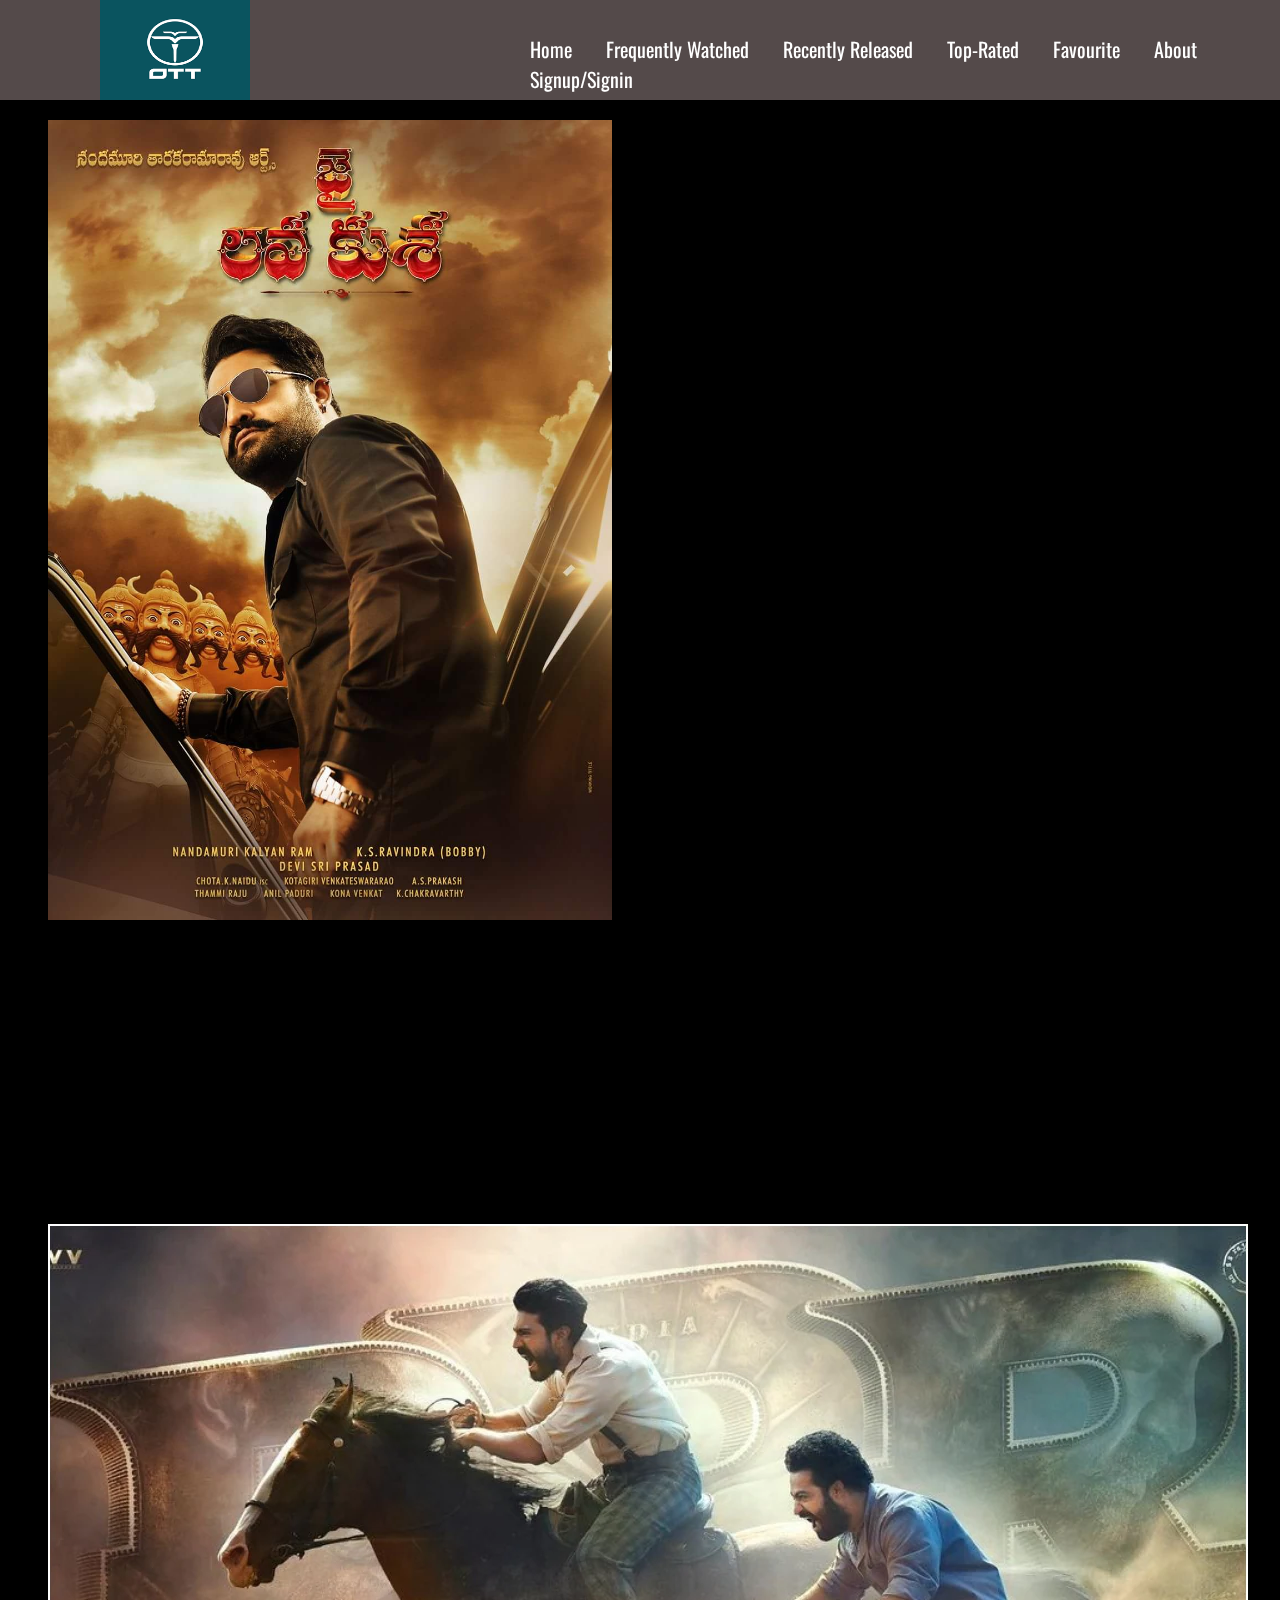
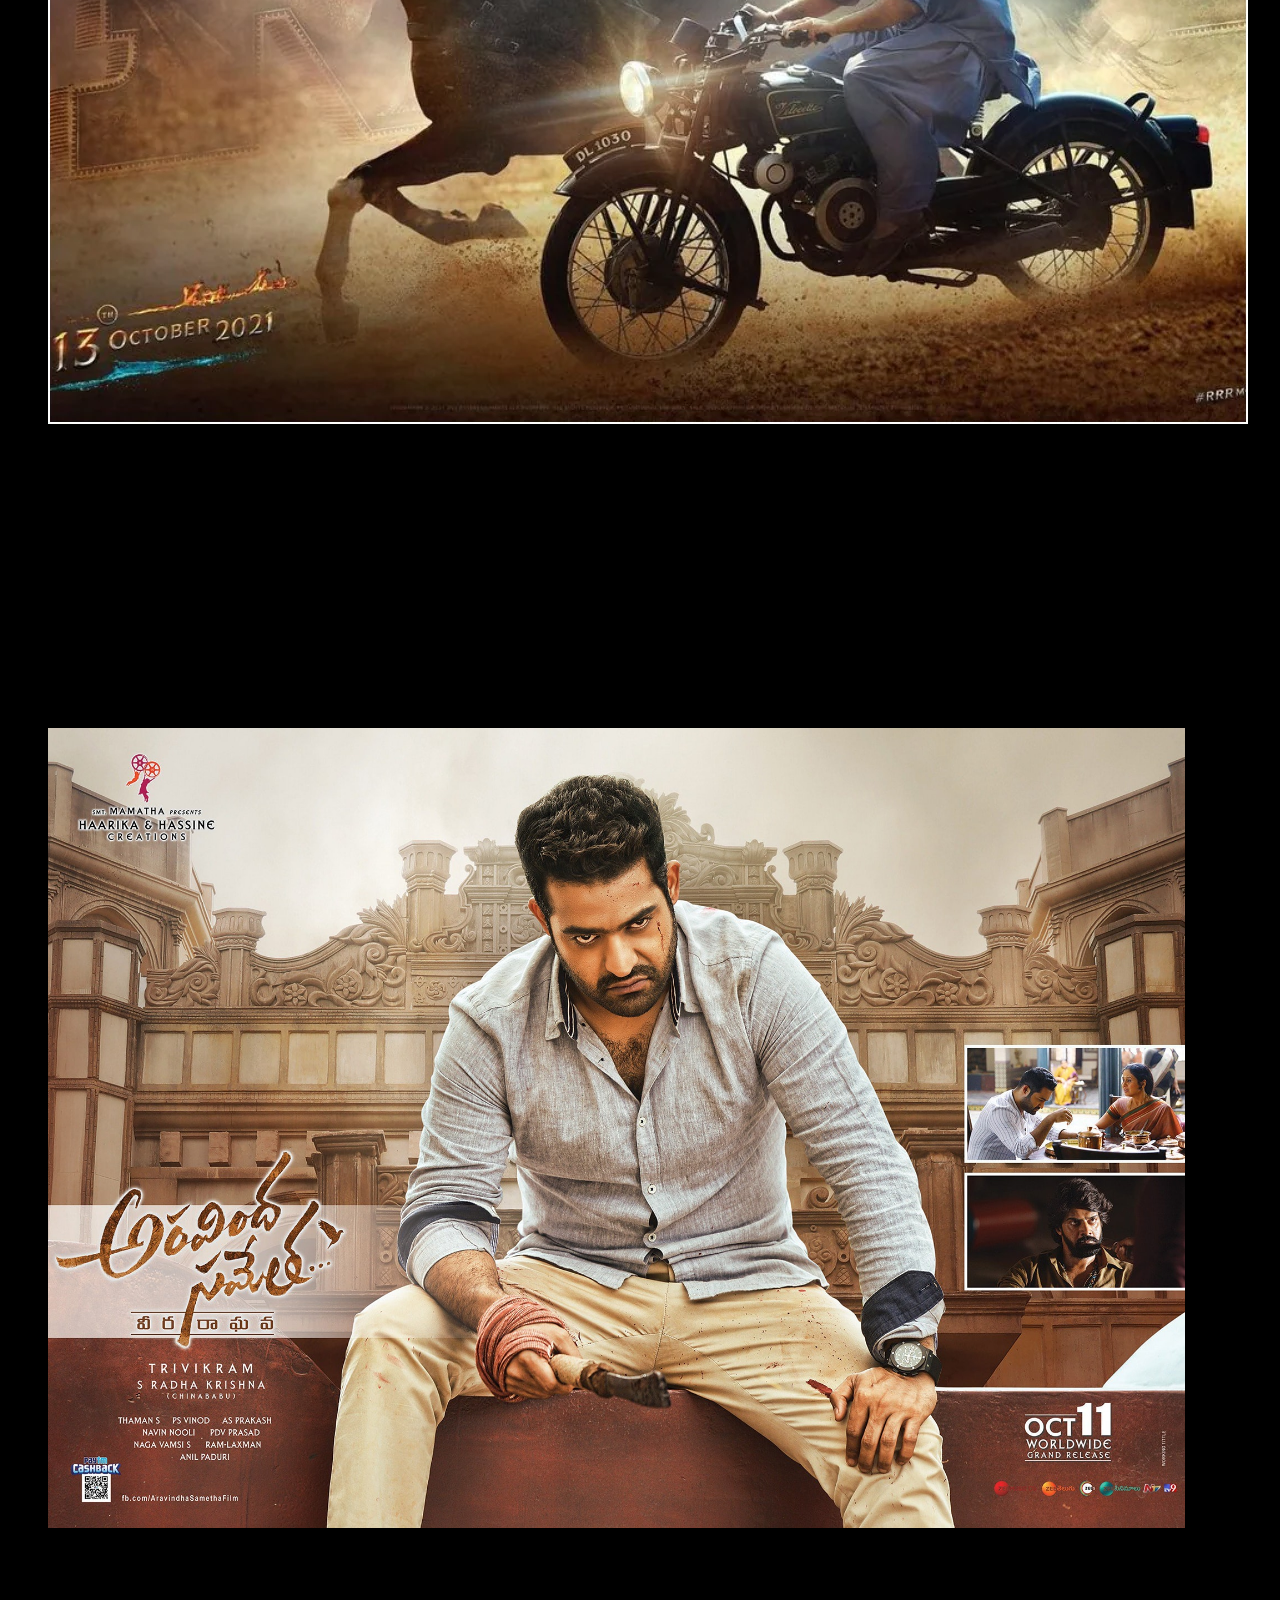
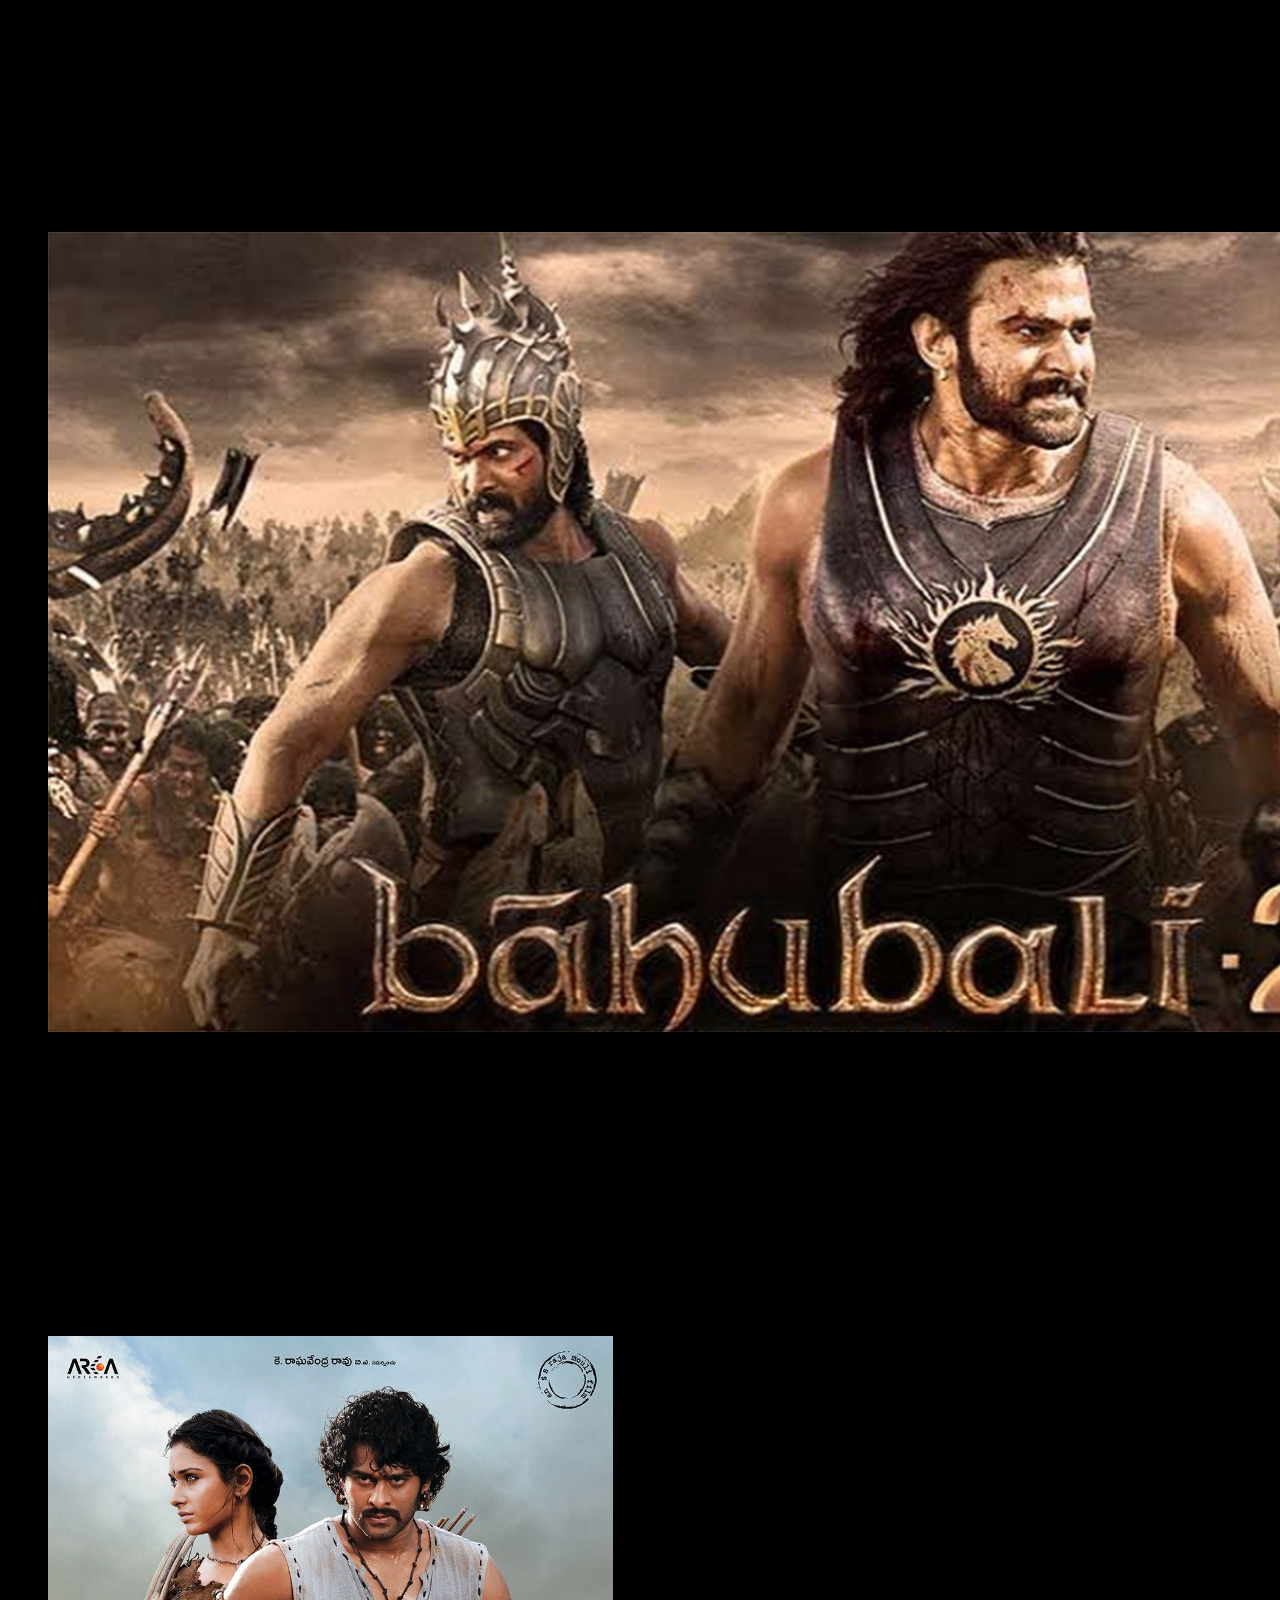
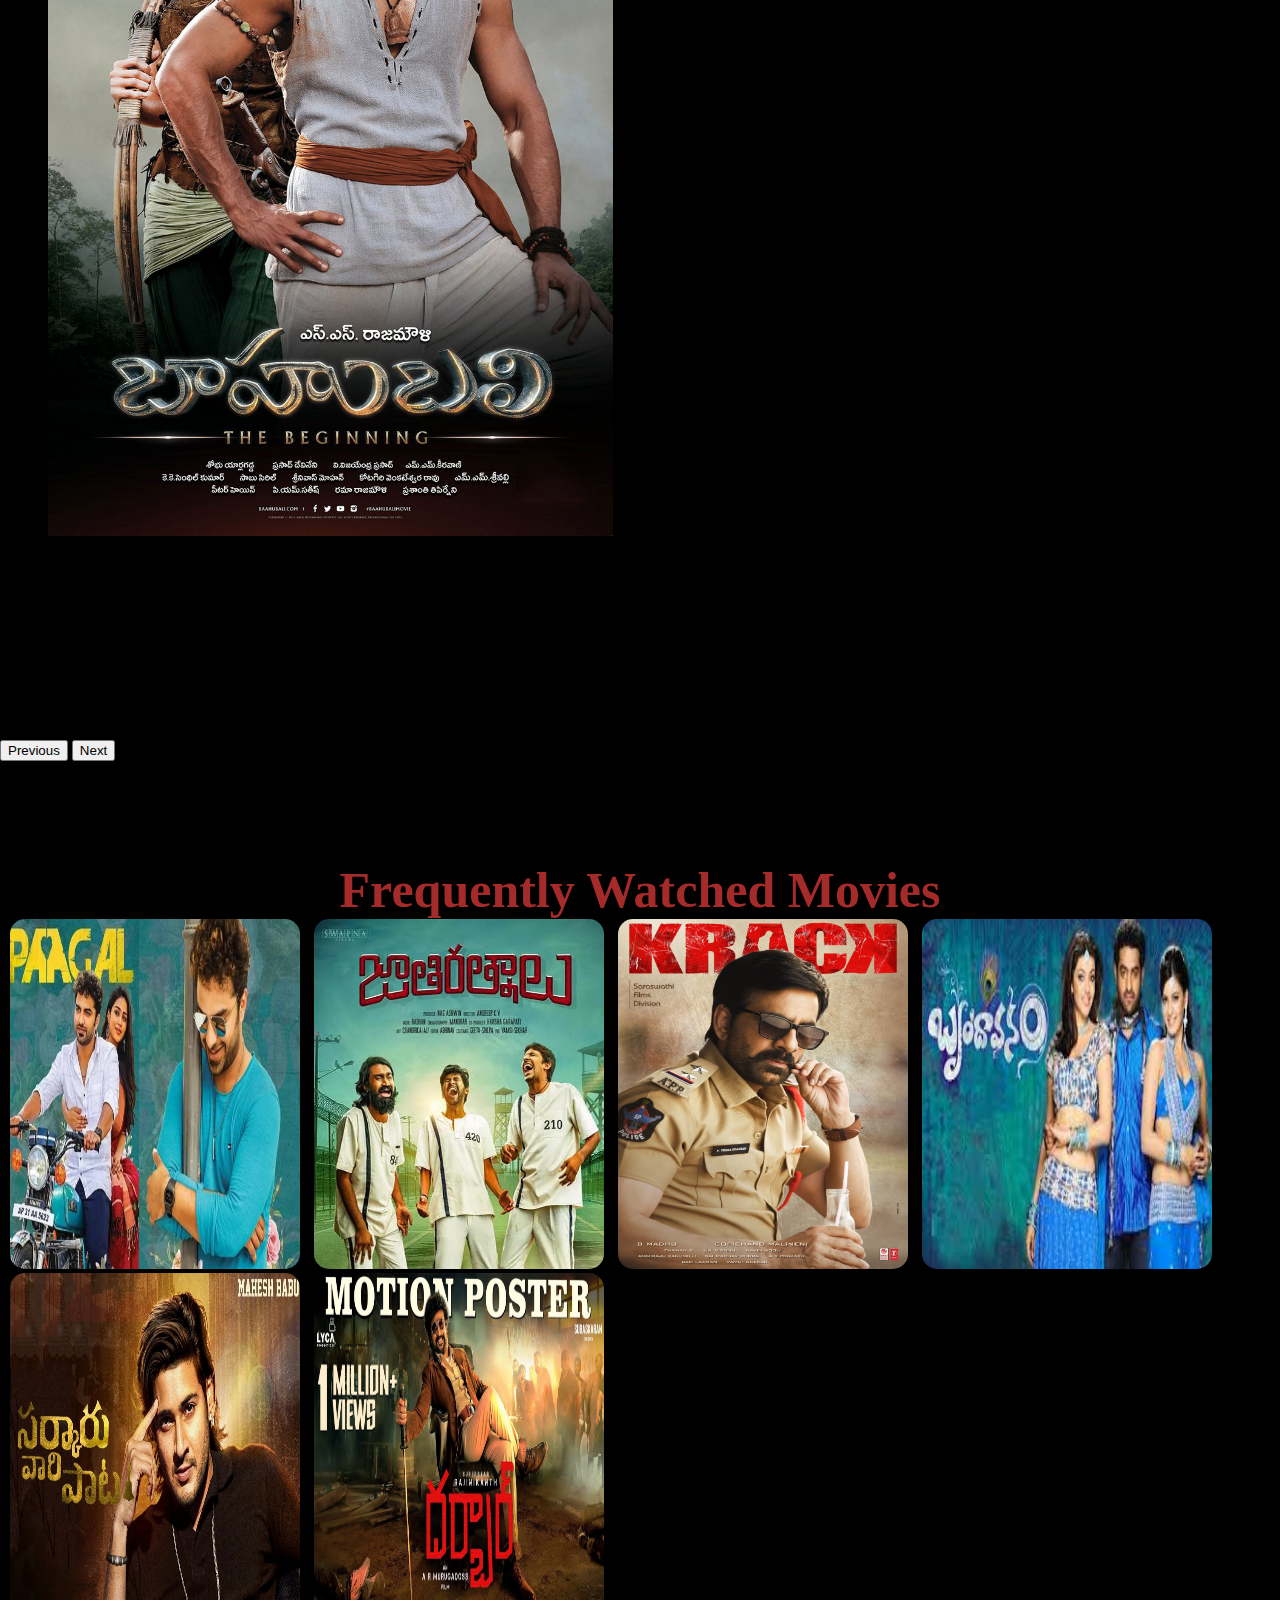
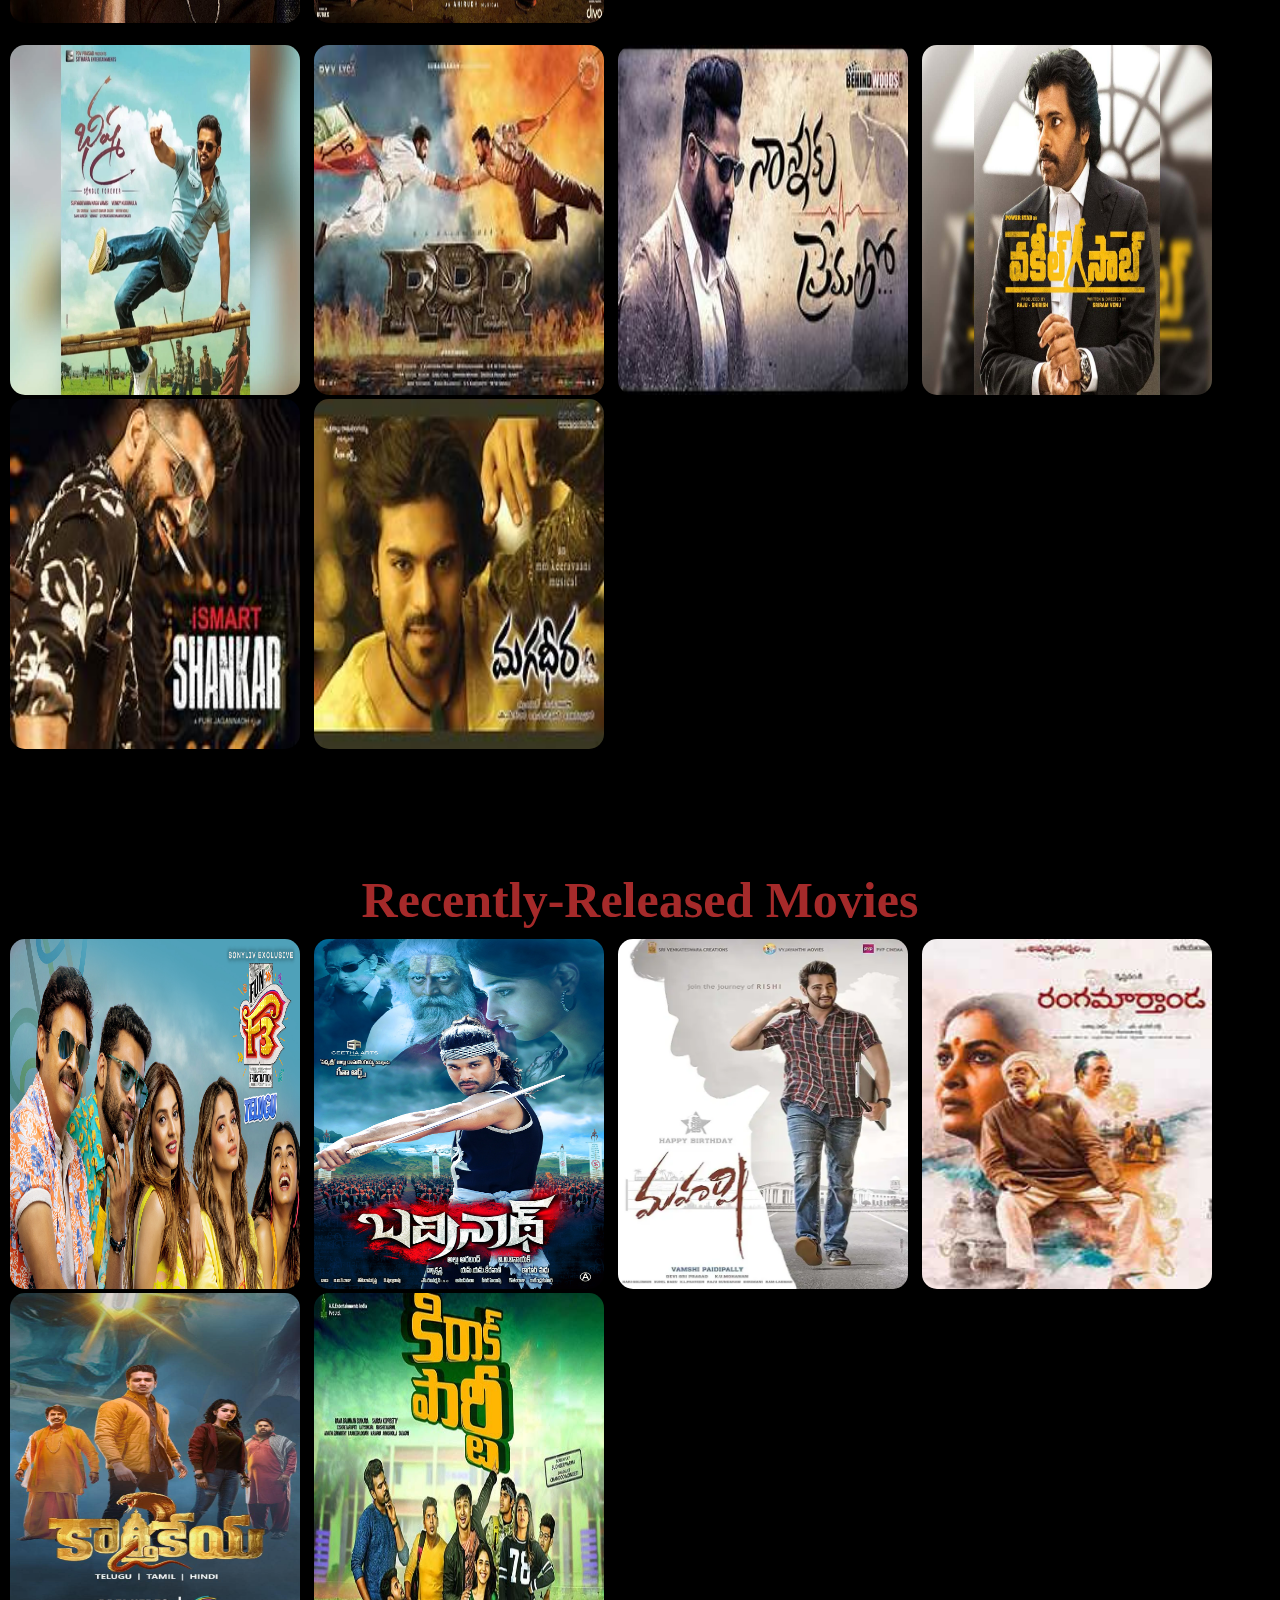
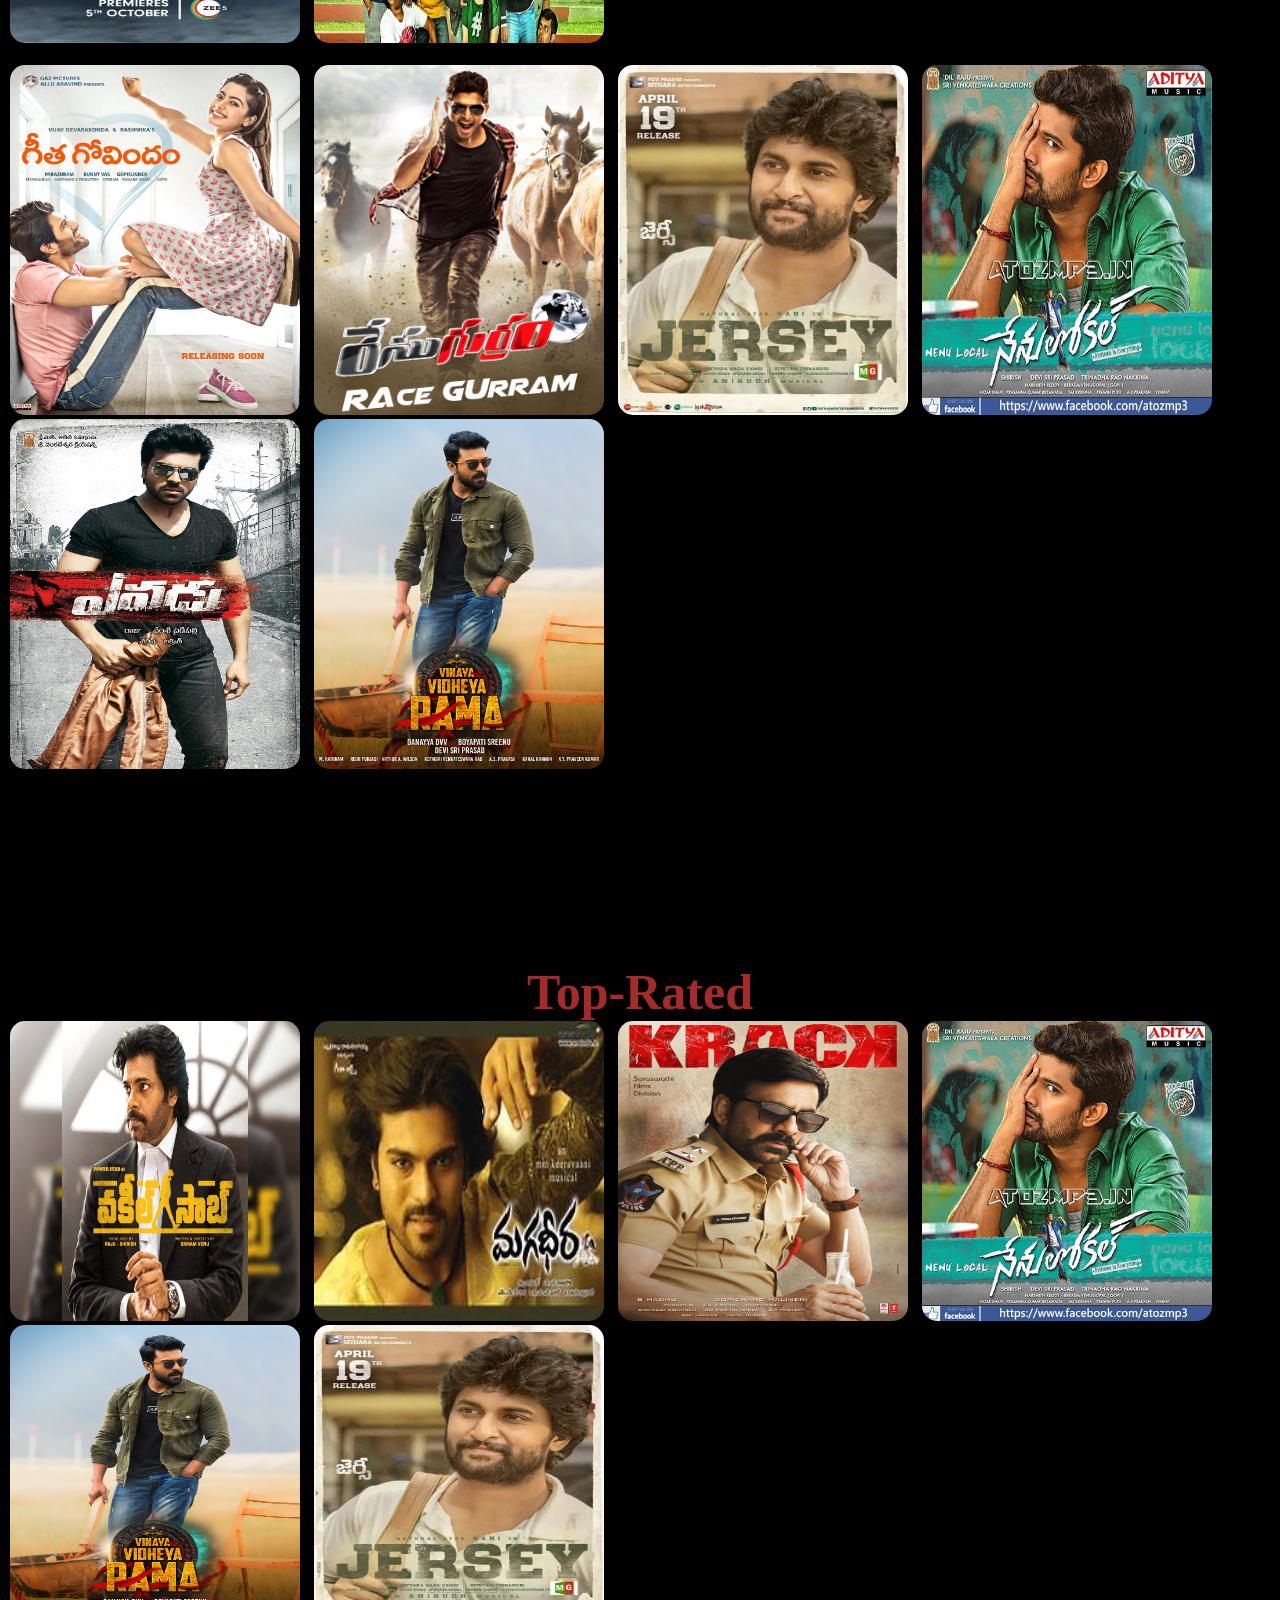
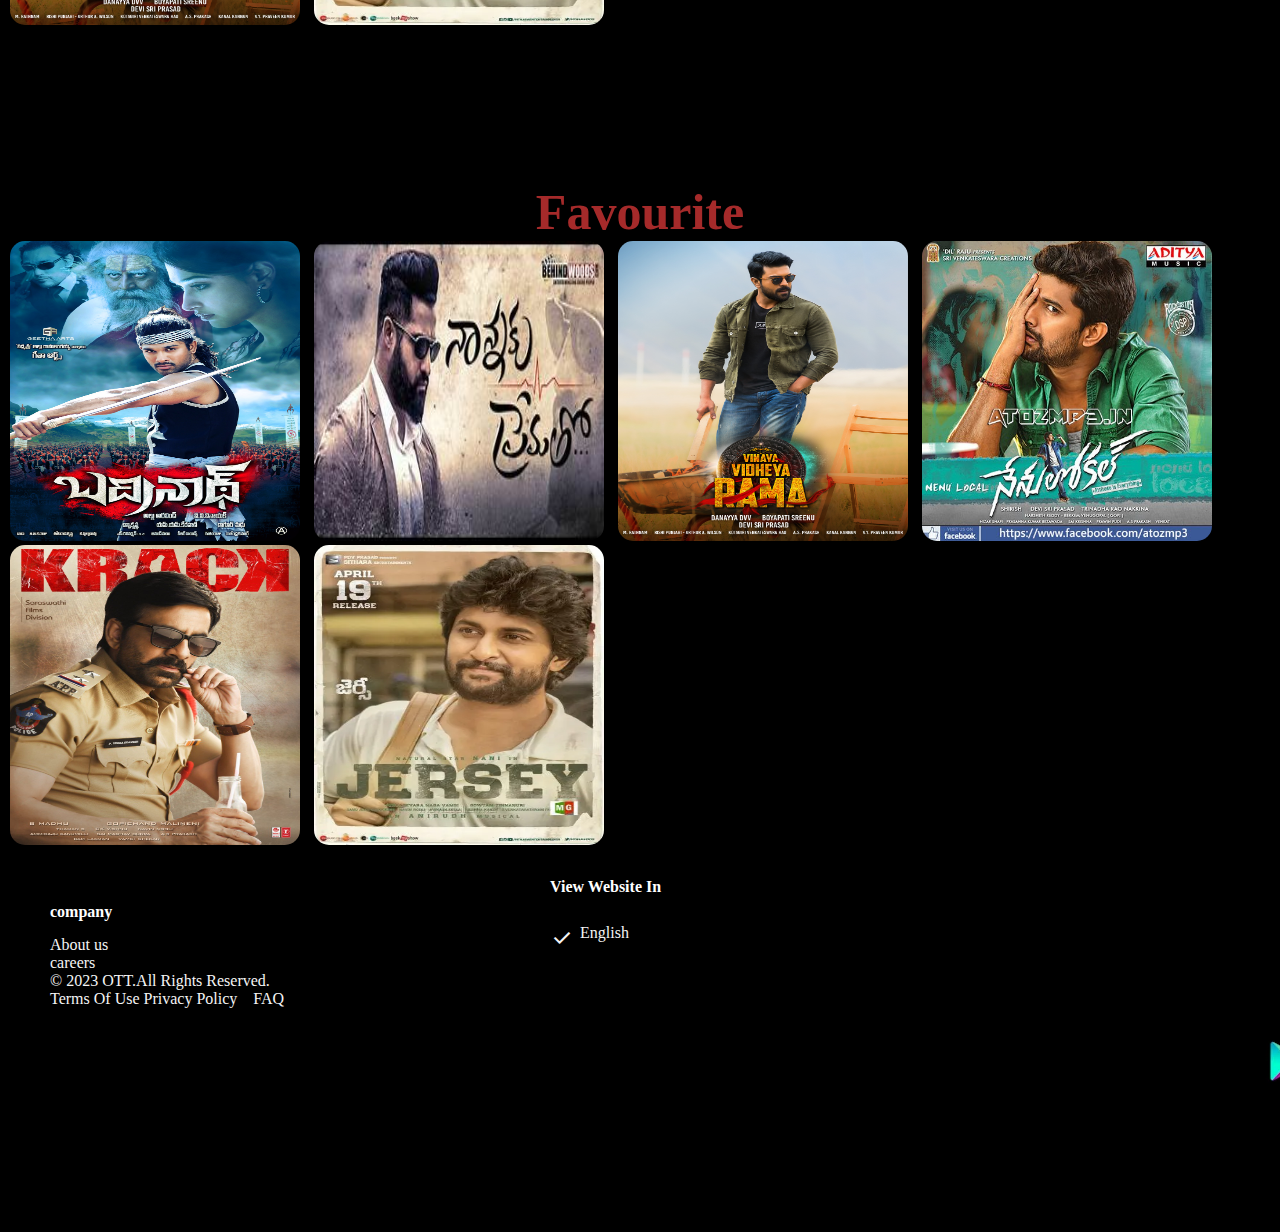
<file: index.html>
<!DOCTYPE html>
<html lang="en">
<head>
    <link rel="icon" href="navlogo.png">
    <link href="https://cdn.jsdelivr.net/npm/bootstrap@5.3.1/dist/css/bootstrap.min.css" rel="stylesheet" integrity="sha384-4bw+/aepP/YC94hEpVNVgiZdgIC5+VKNBQNGCHeKRQN+PtmoHDEXuppvnDJzQIu9" crossorigin="anonymous">
    <script src="https://cdn.jsdelivr.net/npm/bootstrap@5.3.1/dist/js/bootstrap.bundle.min.js" integrity="sha384-HwwvtgBNo3bZJJLYd8oVXjrBZt8cqVSpeBNS5n7C8IVInixGAoxmnlMuBnhbgrkm" crossorigin="anonymous"></script>
    <script src="https://cdn.jsdelivr.net/npm/@popperjs/core@2.11.8/dist/umd/popper.min.js" integrity="sha384-I7E8VVD/ismYTF4hNIPjVp/Zjvgyol6VFvRkX/vR+Vc4jQkC+hVqc2pM8ODewa9r" crossorigin="anonymous"></script>
    <script src="https://cdn.jsdelivr.net/npm/bootstrap@5.3.1/dist/js/bootstrap.min.js" integrity="sha384-Rx+T1VzGupg4BHQYs2gCW9It+akI2MM/mndMCy36UVfodzcJcF0GGLxZIzObiEfa" crossorigin="anonymous"></script>
    <link rel="stylesheet" href="https://fonts.googleapis.com/css2?family=Material+Symbols+Outlined:opsz,wght,FILL,GRAD@48,400,0,0" />

    <meta charset="UTF-8">
    <meta name="viewport" content="width=device-width, initial-scale=1.0">


    <title>My OTT</title>
    <style>
    @import url('https://fonts.googleapis.com/css2?family=Bitter&family=Edu+SA+Beginner:wght@500&family=Oswald:wght@500&display=swap');

        *{
            margin: 0;
        }
        body{
            background-color: black;
            
        }
        nav{
            /* background-color: rgb(129, 189, 216); */
            background: rgba(210, 185, 185, 0.4);
            /* filter: blur(1px);
            backdrop-filter:blur(8px); */
            width: 100%;
            height: 100px;
            position: fixed;
            top: 0;
            z-index: 100;
           
     }
        .nav-logo img{
            height: 100px;
            width: 150px;
            margin-left: 100px;
        }
        .nav-items{
            margin-left: 500px;
            margin-top: -70px;
            top: 0;
            
        }
        .nav-items a{
            margin-left: 30px;
            /* padding: 15px 5px; */
            text-decoration: none;
            font-size: 20px;
            color: white;
            font-family: 'Bitter', serif;
            font-family: 'Edu SA Beginner', cursive;
            font-family: 'Oswald', sans-serif;
        }
        .nav-items:hover a{
            filter: blur(2px);
        }
         .nav-items a:hover{
            color:aqua;
             /* text-shadow: 1px 1px 1px black; */
            transform: scale(1.3);
            filter: blur(0px);
            
            

        } 
      
        .carousel-inner{
            width: 95%;
            margin: 20px 0px 0px 48px;
        }
        #carouselExampleAutoplaying img{
            margin-top: 100px;
            /* margin-left: 300px; */
            height: 800px;
            margin-bottom: 200px;
            
        
            
        }
        .frequent img{
            margin-top: 0px;
            margin-left: 10px;
            width: 290px;
            height: 350px;
            border-radius: 15px;
        }
        .frequent img:hover{
            scale: 1.012;
            cursor: pointer;
            transition: all 0.5s ease-in-out;
            filter: blur(0px);
            /* box-shadow: 4px 3px 2px green; */

        }
        /* .frequent:hover img{
            filter: blur(2px);
        } */
        #frequently{
            font-size: 50px;
            text-align: center;
            padding-top: 100px;
        }
        .recent{
            margin-top: 10px;
        }
        .recent img{
            margin-left: 10px;
            width: 290px;
            height: 350px;
            border-radius: 15px;

        }
        .recent img:hover{
           scale: 0.99;
            cursor: pointer;
            transition: all 0.5s ease-in-out;
            filter: blur(0px);
        }
        /* .recent:hover img{
            filter: blur(2px);
        } */
        #Recently{
            font-size: 50px;
            text-align: center;
            padding-top: 100px;

        }
        .top-rat img{
            margin-top: 0px;
            margin-left: 10px;
            width: 290px;
            height: 300px;
            border-radius: 15px;

        }
        .top-rat img:hover{
           scale: 0.99;
            cursor: pointer;
            transition: all 0.5s ease-in-out;

        }
        #top{
            font-size: 50px;
            text-align: center;
            padding-top: 100px;
        }

         footer{
            /* width:0px; */
            height: 10px;
        
           background-color: red;
         }
         

      
        .foot{
            margin-left: 50px;
            width: 50%;
        }
        .foot h4{
            font-weight: 600;
            color: white;
        }

        div #abt{
            padding-top: 15px;
            color: whitesmoke;
        }
        div .terms{
            text-decoration: none;
            color: whitesmoke;
        }
        div .terms a{
            text-decoration: none;
            color: whitesmoke;
        }
        div #view{
            transform: translate(500px,-130px);
            color: whitesmoke;
            width: 20%;
        }
        div .al{
            color: whitesmoke;
        }
        div #care{
            color: whitesmoke;
        }
        div #done{
            transform: translate(500px,-100px);
            color: whitesmoke;
        }
        div #p{
            transform: translate(530px,-130px);
            color: whitesmoke;
        }
        div #store{
            transform: translate(1200px,-55px);
            width: 50px;
        }
        div #ios{
            transform: translate(1500px,-130px);
            width: 50px;

        }
        .favorite img{
            margin-top: 0px;
            margin-left: 10px;
            width: 290px;
            height: 300px;
            border-radius: 15px;

        }
        .favorite img:hover{
           scale: 1.012;
            cursor: pointer;
            transition: all 0.5s ease-in-out;
            filter: blur(0px);

        }
        /* .favorite:hover img{
            filter: blur(2px);
        } */

        #fav{
            font-size: 50px;
            text-align: center;
            padding-top: 100px;
        }



    </style>
</head>
<body>
    <nav>
        <div class="nav-logo">
            <img src="navlogo.png" alt="">
        </div>
        <div class="nav-items">
            <a href="#carouselExampleAutoplaying">Home</a>
            <a href="#frequently">Frequently Watched</a>
            <a href="#Recently">Recently Released</a>
            <a href="#top">Top-Rated</a>
            <a href="#fav">Favourite</a>
            <a href="#footer">About</a>
            <a href="SignIn.html" target="_self">Signup/Signin</a>
        </div>
    </nav>
   
  
    <!-- carousel start -->
    <div id="carouselExampleAutoplaying" class="carousel slide" data-bs-ride="carousel" data-bs-interval="1600">
        <div class="carousel-inner">
          <div class="carousel-item active">
            <img src="c1.jpg" class="d-block w-100" alt="...">
          </div>
          <div class="carousel-item">
            <img src="c4.webp" class="d-block w-100" alt="...">
          </div>
          <div class="carousel-item">
            <img src="c3.jpg" class="d-block w-100" alt="...">
          </div>
          <div class="carousel-item">
            <img src="c5.jpg" class="d-block w-100" alt="...">
          </div>
          <div class="carousel-item">
            <img src="c6.jpg" class="d-block w-100" alt="...">
          </div>
        </div>
        <button class="carousel-control-prev" type="button" data-bs-target="#carouselExampleAutoplaying" data-bs-slide="prev">
          <span class="carousel-control-prev-icon" aria-hidden="true"></span>
          <span class="visually-hidden">Previous</span>
        </button>
        <button class="carousel-control-next" type="button" data-bs-target="#carouselExampleAutoplaying" data-bs-slide="next">
          <span class="carousel-control-next-icon" aria-hidden="true"></span>
          <span class="visually-hidden">Next</span>
        </button>
      </div>
    <!-- carousel end -->

    <!-- Frequently Watched -->
    <h2 id="frequently" style="color: brown;">Frequently Watched Movies</h2>
    <div class="frequent">
        
        <a href="https://www.youtube.com/embed/muKsWufiTVs"><img src="f1.webp"alt=""></a>
        <img src="f2.webp" alt="">
        <img src="f3.jpg" alt="">
        <img src="f4.jpeg" alt="">
        <img src="f5.jpg" alt="">
        <img src="f6.jpg" alt=""><br><br>
        <img src="f7.webp" alt="">
        <img src="f8.jpeg" alt="">
        <img src="f9.jpeg" alt="">
        <img src="f10.jpg" alt="">
        <img src="f11.jpeg" alt="">
        <img src="f12.jpeg" alt=""><br><br>
    </div>
    <h2 id="Recently" style="color: brown;">Recently-Released Movies</h2>
    <div class="recent">
        <img src="r1.jpg" alt="">
        <img src="r2.jpg" alt="">
        <img src="r3.webp" alt="">
        <img src="r4.jpeg" alt="">
        <img src="r5.jpg" alt="">
        <img src="r6.jpg" alt=""><br><br>
        <img src="r7.jpg" alt="">
        <img src="r8.jpg" alt="">
        <img src="r9.webp" alt="">
        <img src="r10.jpg" alt="">
        <img src="r11.jpg" alt="">
        <img src="r12.jpg" alt=""><br><br><br><br><br><br>
    </div>
        <div>
    
        <h3 id="top" style="color: brown;">Top-Rated</h3>
        <div class="top-rat">
        <img src="f10.jpg" alt="">
        <img src="f12.jpeg" alt="">
        <img src="f3.jpg" alt="">
        <img src="r10.jpg" alt="">
        <img src="r12.jpg" alt="">
        <img src="r9.webp" alt=""><br><br><br><br>
    </div>

    <div>
    
        <h3 id="fav" style="color: brown;">Favourite</h3>
        <div class="favorite">
        <img src="r2.jpg" alt="">
        <img src="f9.jpeg" alt="">
        <img src="r12.jpg" alt="">
        <img src="r10.jpg" alt="">
        <img src="f3.jpg" alt="">
        <img src="r9.webp" alt=""><br><br><br><br>
    </div>
    <footer">
        <div class="foot" id="footer">
        <div><h4>company</h4></div>
        <div id="abt">About us</div>
        <div id="care">careers</div>

        <div class="al">&copy; 2023 OTT.All Rights Reserved.</div>
        <div class="terms">Terms Of Use&nbsp;<a href="">Privacy Policy</a>&nbsp;&nbsp;&nbsp;&nbsp;<a href="">FAQ</a></div>

        <div id="view"><h4>View Website In</h4></div>
        <div id="done"><span class="material-symbols-outlined">done</span></div>
            <div><p id="p">English</p></div>
            <div id="store"><a href="https://www.playstore.com"><img src="google-playstore.webp" alt=""></div></a>
            <div id="ios"><a href="https://ios.com"><img src="ios-appstore.webp" alt="">
            </div></a>
    </div>
    </footer>
    
</body>
</html>
</file>
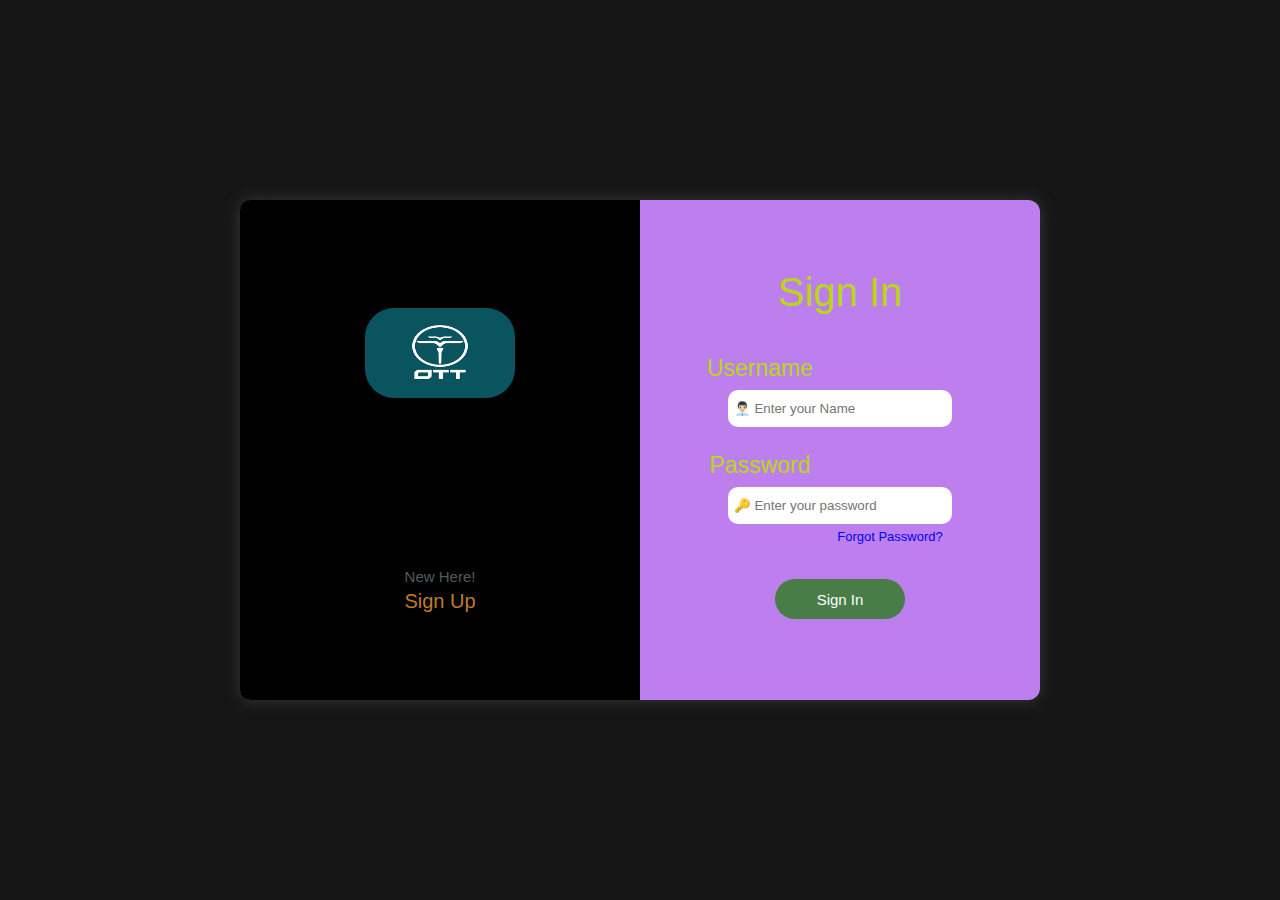
<file: SignIn.html>
<!DOCTYPE html>
<html lang="en">
<head>
    <meta charset="UTF-8">
    <meta name="viewport" content="width=device-width, initial-scale=1.0">
    <link rel="stylesheet" href="signin.css">
    <title>Sign In!</title>
   
</head>
<body>
    <div class="body">
        <div class="box">
            <div class="logo">
                <img src="navlogo.png" alt="">
                <p>New Here!</p>
                <p><a href="SignUp.html">Sign Up</a></p>
            </div>
            <div class="form">
                <form action="index.html">
                    <div class="signin">Sign In</div>

                    <label for="name">Username</label>
                        <input type="text" placeholder=" 👨🏻‍💼 Enter your Name" required id="name">

                    <label for="password">Password</label>
                        <input type="password" placeholder=" 🔑 Enter your password" required id="password">

                    <a href="" class="password">Forgot Password?</a>
                    <input type="submit" class="signin_button" value="Sign In"></input>
                </form>
            </div>
        </div>
    </div>
</body>
</html>
</file>
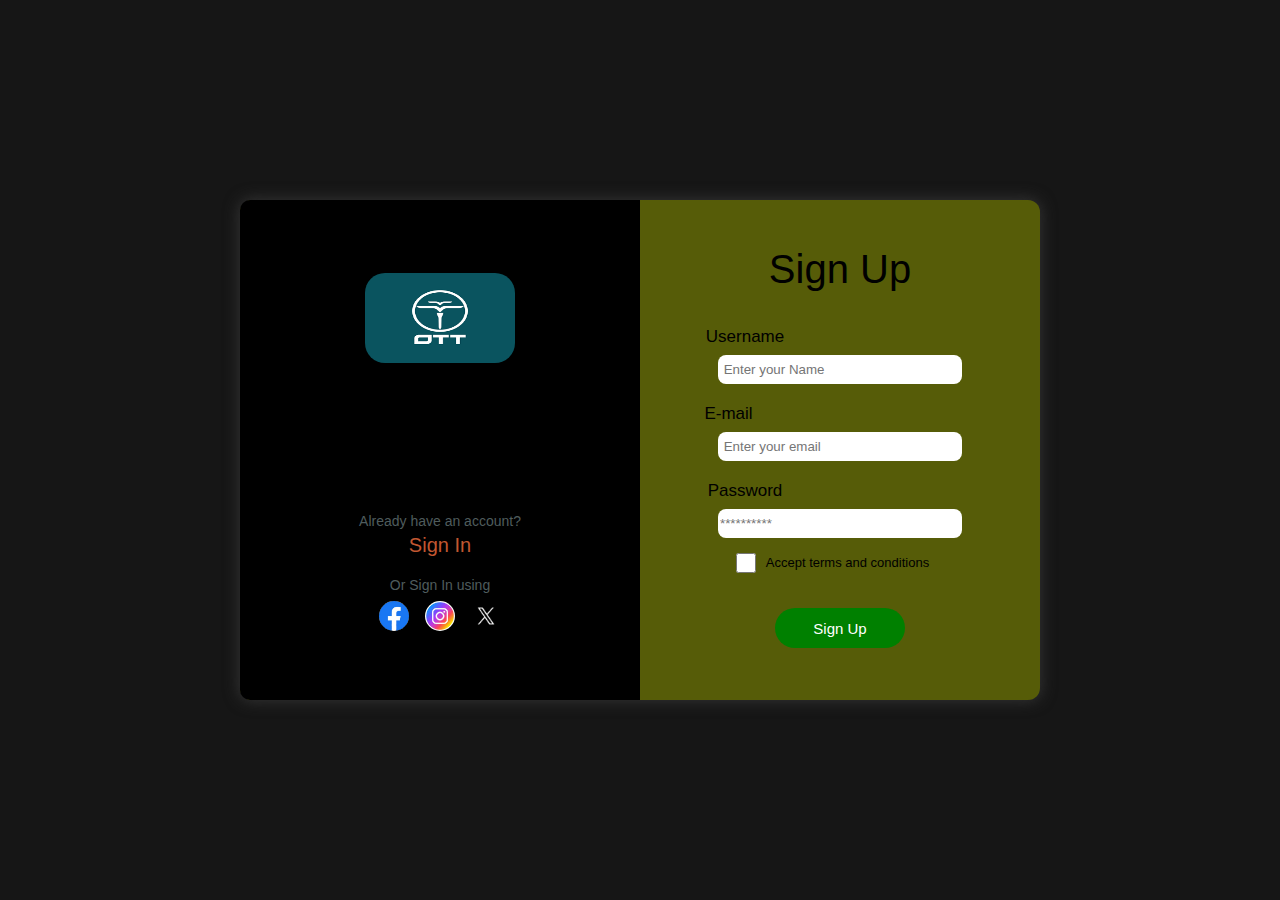
<file: SignUp.html>
<!DOCTYPE html>
<html lang="en">
<head>
    <meta charset="UTF-8">
    <meta name="viewport" content="width=device-width, initial-scale=1.0">
    <link rel="stylesheet" href="signup.css">
    <title>Sign Up</title>
   
</head>
<body>
    <div class="body">
        <div class="box">
            <div class="logo">
                <img src="navlogo.png" alt="">
                <p>Already have an account?</p>
                <a href="SignIn.html" class="signin_tag">Sign In</a>
                <p>Or Sign In using</p>
                <div class="connects">
                    <a href="https://www.facebook.com/login/"><img src="fb.jpg" alt=""></a>
                    <a href="https://www.instagram.com/accounts/login/"><img src="insta.jpg" alt=""></a>
                    <a href="https://www.instagram.com/accounts/login/"><img src="tweitter.jpg" alt=""></a>
                </div>
            </div>
            <div class="form">
                <form action="index.html">
                    <div class="signin">Sign Up</div>

                    <label for="name">Username</label>
                        <input type="text" required id="name" placeholder=" Enter your Name">

                    <label for="email"><pre>E-mail       </pre></label>
                        <input type="email" required id="email" placeholder=" Enter your email">

                    <label for="password">Password</label>
                        <input type="password" required id="password" placeholder="**********">

                    <div class="terms_and_cond">
                        <input type="checkbox" name="" id="t&c" class="checkbox" required>
                        <label for="t&c">Accept terms and conditions</label>
                    </div>
                    
                    <input type="submit" class="signin_button" value="Sign Up"></input>
                </form>
            </div>
        </div>
    </div>
</body>
</html>
</file>
<file: signin.css>
* {
    margin: 0px;
}

.body {
    background-color: rgb(22, 22, 22);
    width: 100%;
    height: 100vh;
    display: flex;
    align-items: center;
    justify-content: center;
}

.box {
    width: 800px;
    height: 500px;
    background-color: rgb(190, 127, 238);
    border-radius: 12px;
    display: flex;
    flex-direction: row;
    box-shadow: 0px 0px 15px 1px rgb(52, 52, 52);
}

.logo {
    width: 400px;
    height: 500px;
    background-color: black;
    border-top-left-radius: 10px;
    border-bottom-left-radius: 10px;
    display: flex;
    justify-content: center;
    align-items: center;
    flex-direction: column;
}

.logo img {
    width: 150px;
    height: 90px;
    margin-bottom: 170px;
    margin-top: 25px;
    border-radius: 29px;
}

.logo p {
    color: rgb(79, 92, 93);
    font-size: 15px;
    font-family: 'Nanum Gothic',sans-serif;
    margin-bottom: 5px;
}

.logo a {
    color: rgb(191, 124, 36);
    text-decoration: none;
    font-size: 20px;
}
.form, form {
    width: 400px;
    height: 500px;
    border-top-right-radius: 10px;
    border-bottom-right-radius: 10px;
    display: flex;
    /* justify-content: center; */
    align-items: center;
    flex-direction: column;
    color:  rgb(186, 216, 17);
    font-family: 'Lato', sans-serif;
}

.signin {
    margin-top: 70px;
    margin-bottom: 15px;
    font-size: 40px;
    /* font-weight: 600; */
}

label {
    font-size: 23px;
    font-family: 'Nanum Gothic',sans-serif;
    margin-right: 160px;
    margin-bottom: 8px;
    margin-top: 25px;

}

input {
    width: 220px;
    height: 35px;
    border-radius: 10px;
    border: none;
}

.password {
    text-decoration: none;
    color: blue;
    font-size: 13px;
    font-family: 'Nanum Gothic',sans-serif;
    margin-top: 5px;
    margin-left: 100px;
}

.signin_button {
    width: 130px;
    height: 40px;
    border-radius: 50px;
    font-size: 15px;
    color: white;
    background-color: rgb(72, 125, 72);
    border: none;
    margin-top: 35px;
    cursor: pointer;
}
</file>
<file: signup.css>
* {
    margin: 0px;
}

.body {
    background-color: rgb(22, 22, 22);
    width: 100%;
    height: 100vh;
    display: flex;
    align-items: center;
    justify-content: center;
}

.box {
    width: 800px;
    height: 500px;
    background-color: rgb(86, 92, 8);
    border-radius: 12px;
    display: flex;
    flex-direction: row;
    box-shadow: 0px 0px 15px 1px rgb(52, 52, 52);
}
.box:hover{
    background-color: rgb(193, 193, 19);
    box-shadow: 2px 0px 1px white;

}

.logo {
    width: 400px;
    height: 500px;
    background-color: black;
    border-top-left-radius: 10px;
    border-bottom-left-radius: 10px;
    display: flex;
    justify-content: center;
    align-items: center;
    flex-direction: column;
}

.logo img {
    width: 150px;
    height: 90px;
    margin-bottom: 150px;
    margin-top: 45px;
    border-radius: 20px;
}

.logo p {
    color: rgb(79, 92, 93);
    font-size: 14px;
    font-family: 'Nanum Gothic',sans-serif;
}

.signin_tag {
    color: rgb(194, 87, 49);
    text-decoration: none;
    font-size: 20px;
    margin-top: 5px;
    margin-bottom: 20px;
    /* font-size: 15px; */
    font-family: 'Nanum Gothic',sans-serif;
}
.checkbox{
    cursor: pointer;

}

.connects {
    display: flex;
    flex-direction: row;
    margin-bottom: 30px;
}

.connects img {
    width: 30px;
    height: 30px;
    border-radius: 50%;
    margin: 8px;
}

.form, form {
    width: 400px;
    height: 500px;
    border-top-right-radius: 10px;
    border-bottom-right-radius: 10px;
    display: flex;
    justify-content: center;
    align-items: center;
    flex-direction: column;
    color: black;
    font-family: 'Lato', sans-serif;
}

.signin {
    margin-top: 20px;
    margin-bottom: 15px;
    font-size: 40px;
    /* font-weight: 600; */
}

label {
    font-size: 17px;
    font-family: 'Nanum Gothic',sans-serif;
    margin-right: 190px;
    margin-bottom: 8px;
    margin-top: 20px;
}

pre {
    font-family: 'Nanum Gothic',sans-serif;
}

input {
    width: 240px;
    height: 27px;
    border-radius: 8px;
    border: none;
}

.password {
    text-decoration: none;
    color: rgb(79, 92, 93);
    font-size: 10px;
    font-family: 'Nanum Gothic',sans-serif;
    margin-top: 5px;
    margin-left: 100px;
}

.terms_and_cond {
    display: flex;
    flex-direction: row;
}

.checkbox {
    width: 20px;
    height: 20px;
    margin: 15px 10px 0px 40px;
}

.terms_and_cond label {
    font-size: 13px;
    margin-right: 55px;
    margin-top: 17px;
}

.signin_button {
    width: 130px;
    height: 40px;
    border-radius: 50px;
    font-size: 15px;
    color: white;
    background-color: green;
    border: none;
    margin-top: 30px;
    margin-bottom: 25px;
    cursor: pointer;
}
</file>
